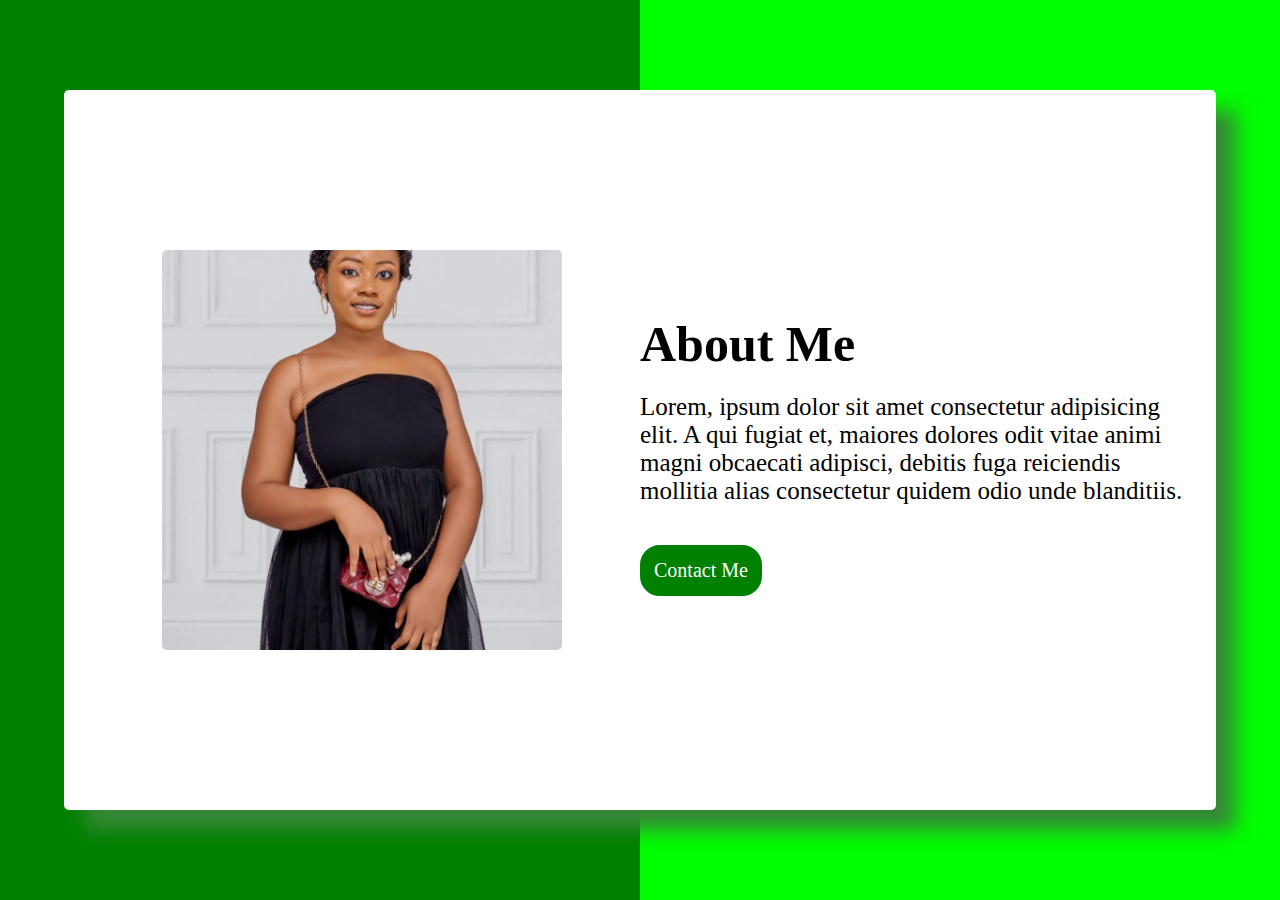
<file: abt.html>
<!DOCTYPE html>
<html lang="en">
<head>
    <meta charset="UTF-8">
    <meta http-equiv="X-UA-Compatible" content="IE=edge">
    <meta name="viewport" content="width=device-width, initial-scale=1.0">
    <link rel="stylesheet" href="./Asset/CSS/abt.css">
    <link rel="Shortcut icon" type="image/x" href="./Asset/IMAGE/bg.jpg">
    <title>About</title>
</head>
<body>
    <div class="wrapper">
        <div class="background-color">
            <div class="gb-1"></div>
            <div class="gb-2"></div>
        </div>
        <div class="about-container">
            <div class="image-container">
                <img src="./Asset/IMAGE/Ekah.jpg">
            </div>
            <div class="text-container">
                <h1>About Me</h1>
                <p>Lorem, ipsum dolor sit amet consectetur adipisicing elit. 
                    A qui fugiat et, maiores dolores odit vitae animi magni obcaecati 
                    adipisci, debitis fuga reiciendis mollitia alias consectetur quidem 
                    odio unde blanditiis.
                </p>
                <a href="./contact.html" target="_parent">Contact Me</a>
            </div>
        </div>
    </div>
</body>
</html>
</file>
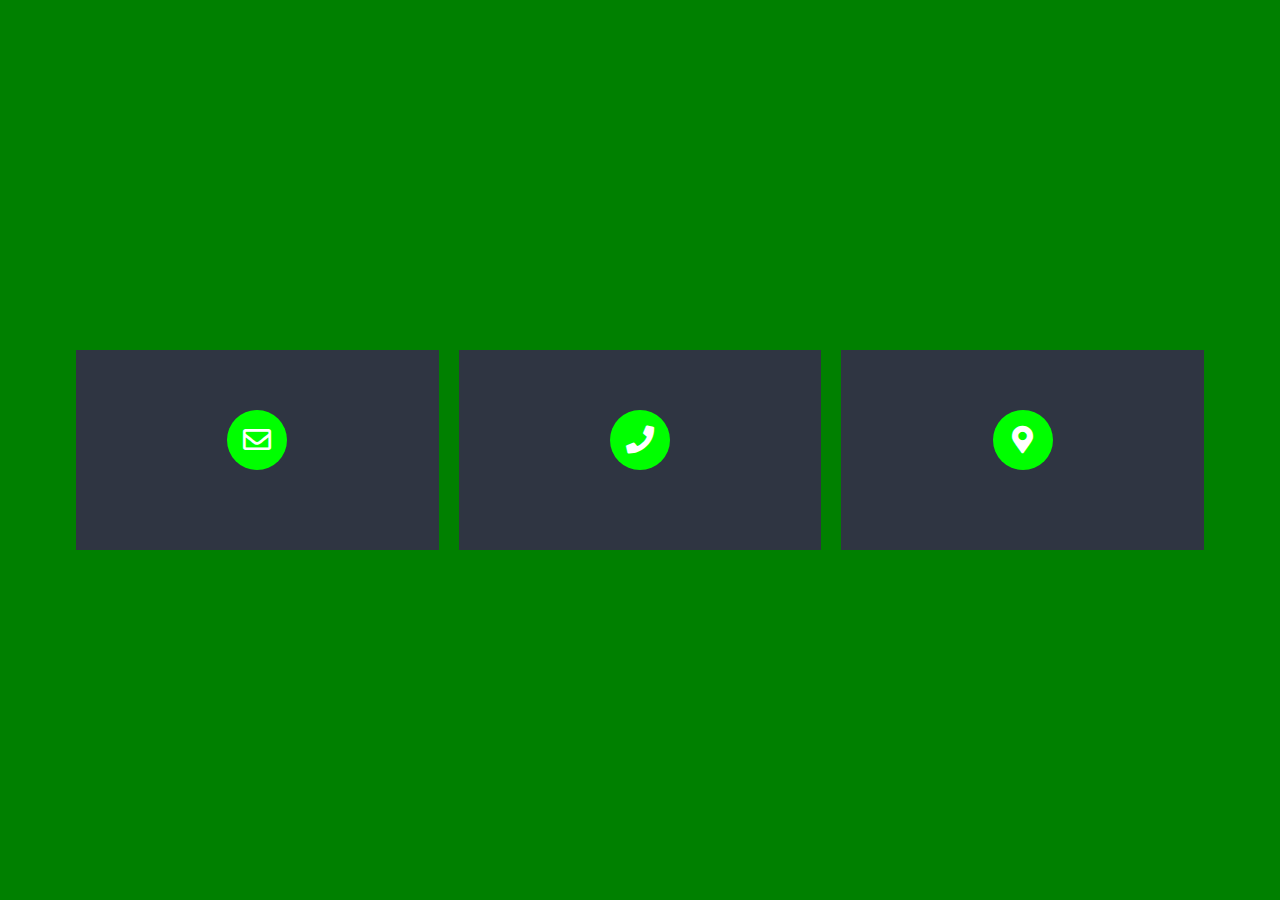
<file: contact.html>
<!DOCTYPE html>
<html lang="en" dir="ltr">
  <head>
    <meta charset="utf-8">
    <title>Contact</title>
    <meta name="viewport" content="width=device-width, initial-scale=1">
    <link rel="stylesheet" href="./Asset/CSS/contact.css">
    <link rel="stylesheet" href="https://cdnjs.cloudflare.com/ajax/libs/font-awesome/5.11.2/css/all.css">
    <link rel="Shortcut icon" type="image/x" href="./Asset/IMAGE/bg.jpg">
  </head>
  <body>
    <div class="contact-info">
      <div class="card">
        <i class="card-icon far fa-envelope"></i>
        <p>ekahly2021@gmail.com</p>
      </div>

      <div class="card">
        <i class="card-icon fas fa-phone"></i>
        <p>+2349157759926</p>
      </div>

      <div class="card">
        <i class="card-icon fas fa-map-marker-alt"></i>
        <p>Ikot Ntuen, Akwa Ibom State, Nigeria</p>
      </div>
    </div>
  </body>
</html>
</file>
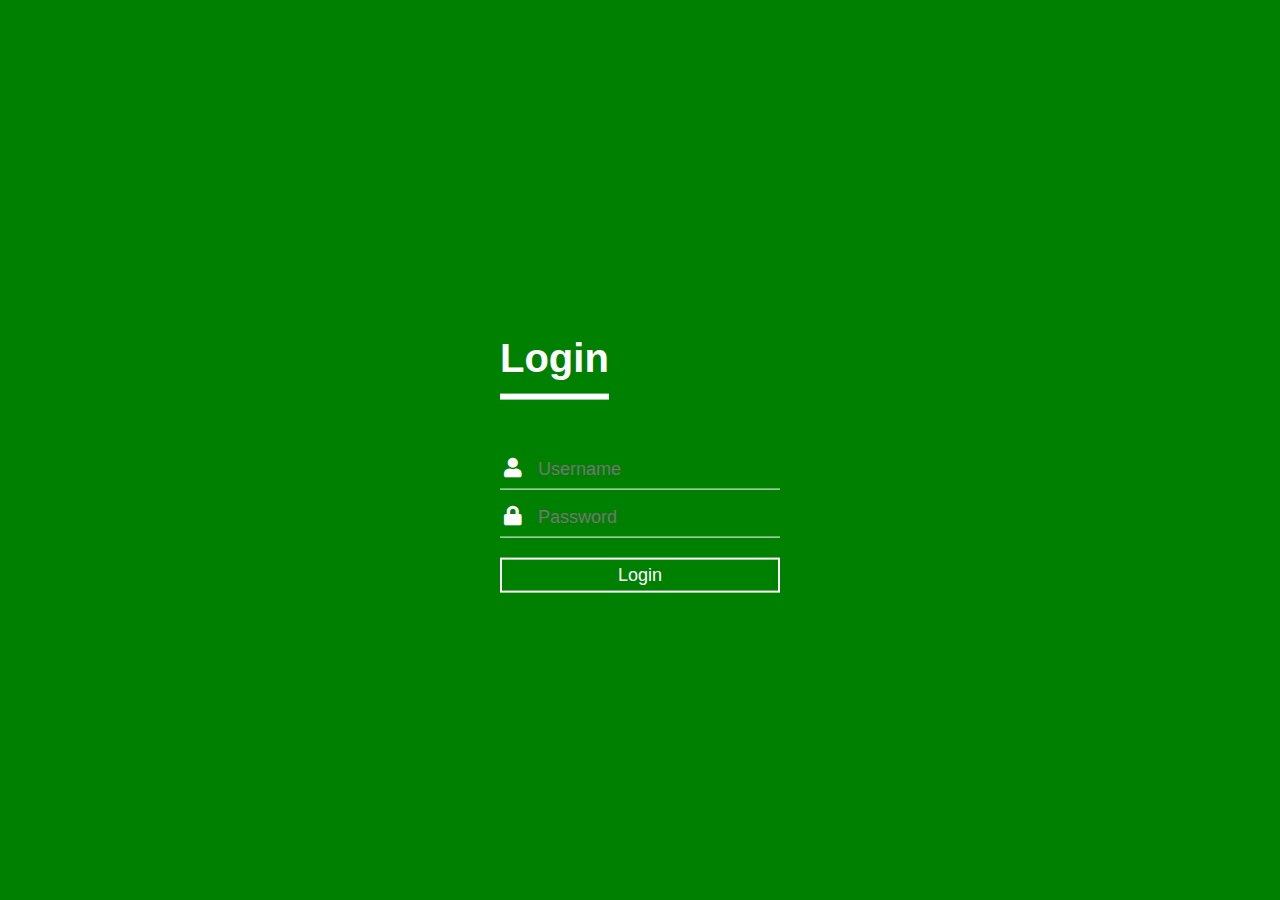
<file: login.html>
<!DOCTYPE html>
<html lang="en" dir="ltr">
  <head>
    <meta charset="utf-8">
    <title>Login Here</title>
    <link rel="stylesheet" href="./Asset/CSS/login.css">
  </head>
  <body>
<div class="login-box">
  <h1>Login</h1>
  <div class="textbox">
    <i class="fas fa-user"></i>
    <input type="text" placeholder="Username" required>
  </div>

  <div class="textbox">
    <i class="fas fa-lock"></i>
    <input type="password" placeholder="Password" required>
  </div>
  <a href="./index.html">
    <input type="button" class="btn" value="Login">
  </a>
  
</div>
  </body>
</html>
</file>
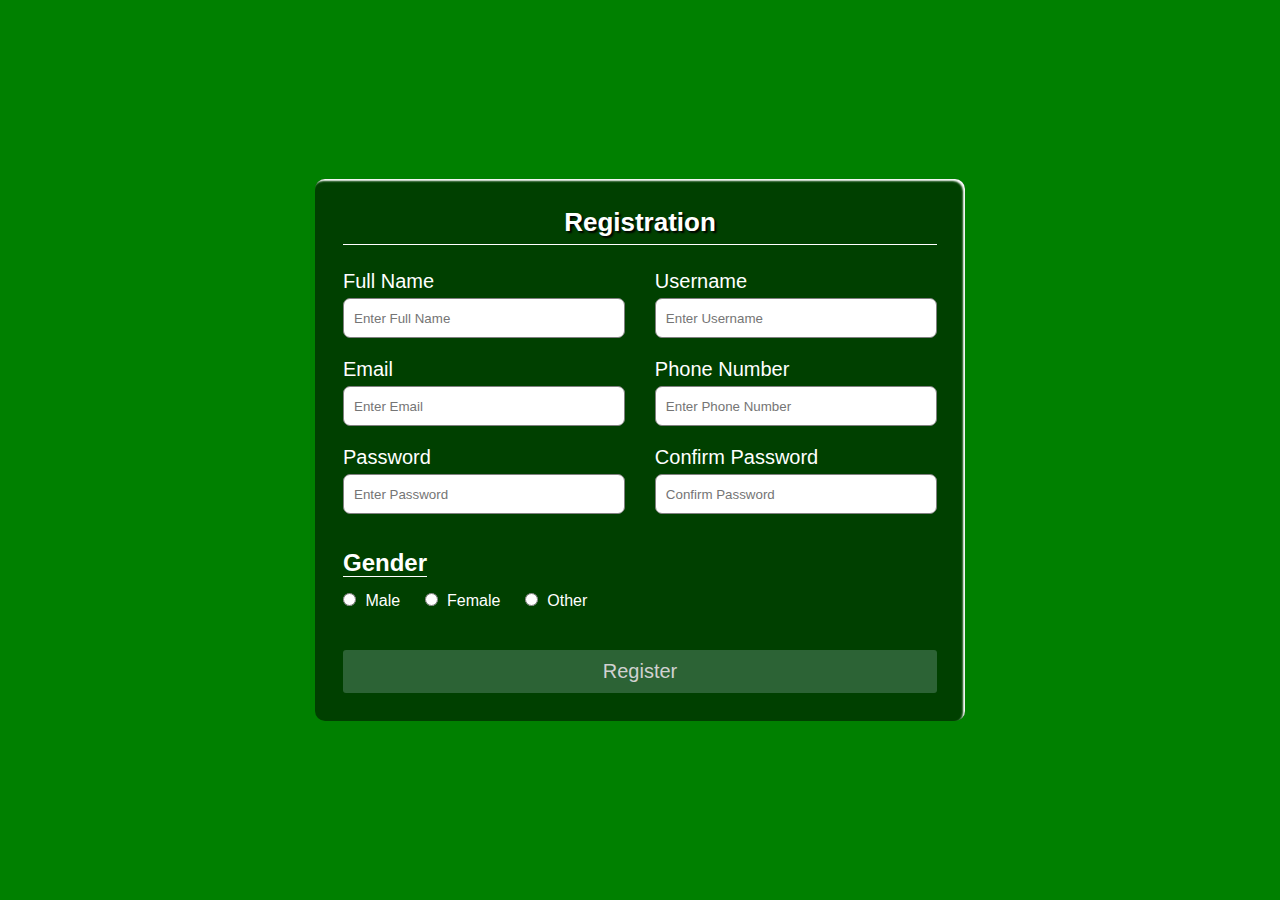
<file: register.html>
<!DOCTYPE html>
<html>
  <head>
    <meta charset="utf-8" />
    <title>Register Here</title>
    <meta name="viewport" content="width=device-width,
      initial-scale=1.0"/>
    <link rel="stylesheet" href="./Asset/CSS/register.css" />
    <link rel="Shortcut icon" type="image/x" href="./Asset/IMAGE/bg.jpg">
  </head>
  <body>
    <div class="container">
      <h1 class="form-title">Registration</h1>
      <form action="index.html">
        <div class="main-user-info">
          <div class="user-input-box">
            <label for="fullName">Full Name</label>
            <input type="text" id="fullName" name="fullName" placeholder="Enter Full Name" required/>
          </div>
          <div class="user-input-box">
            <label for="username">Username</label>
            <input type="text" id="username" name="username" placeholder="Enter Username" required/>
          </div>
          <div class="user-input-box">
            <label for="email">Email</label>
            <input type="email" id="email" name="email" placeholder="Enter Email" required/>
          </div>
          <div class="user-input-box">
            <label for="phoneNumber">Phone Number</label>
            <input type="text" id="phoneNumber" name="phoneNumber" placeholder="Enter Phone Number" required/>
          </div>
          <div class="user-input-box">
            <label for="password">Password</label>
            <input type="password" id="password" name="password" placeholder="Enter Password" required/>
          </div>
          <div class="user-input-box">
            <label for="confirmPassword">Confirm Password</label>
            <input type="password" id="confirmPassword" name="confirmPassword" placeholder="Confirm Password" required/>
          </div>
        </div>
        <div class="gender-details-box">
          <span class="gender-title">Gender</span>
          <div class="gender-category">
            <input type="radio" name="gender" id="male" required>
            <label for="male">Male</label>
            <input type="radio" name="gender" id="female" required>
            <label for="female">Female</label>
            <input type="radio" name="gender" id="other" required>
            <label for="other">Other</label>
          </div>
        </div>
        <div class="form-submit-btn">
          <input type="submit" value="Register">
        </div>
      </form>
    </div>
  </body>
</html>
</file>
<file: Asset/CSS/abt.css>
*{
    margin: 0;
    padding: 0;
    box-sizing: border-box;
}

.wrapper{
    position: relative;
    display: flex;
    justify-content: center;
    align-items: center;
}

.background-color{
    width: 100%;
    min-height: 100vh;
    display: flex;
}

.gb-1{
    flex: 1;
    background-color: green;
}

.gb-2{
    flex: 1;
    background-color: lime;
}

.about-container{
    width: 85%;
    min-height: 80vh;
    position: absolute;
    display: flex;
    justify-content: center;
    align-items: center;
    background-color: #fff;
    padding: 20px;
    border-radius: 5px;
    box-shadow: 20px 20px 20px rgb(54, 136, 54);
}

.image-container{
    flex: 1;
    display: flex;
    justify-content: center;
    align-items: center;
}

.image-container img{
    width: 500px;
    height: 500px;
    object-fit: cover;
    border-radius: 5px;
}

.text-container{
    flex: 1;
    display: flex;
    justify-content: center;
    align-items: flex-start;
    flex-direction: column;
}

.text-container h1{
    font-size: 50px;
    padding: 10px 0px;
}

.text-container p{
    font-size: 25px;
    padding: 10px 0px;
}

.text-container a{
    text-decoration: none;
    padding: 12px;
    border: 2px solid green;
    margin-top: 30px;
    background-color: green;
    color: #fff;
    font-size: 20px;
    border-radius: 20px;
    transition: .3s all ease-in-out;
}

.text-container a:hover{
    background-color: transparent;
    color: black;
    border: 2px solid green;
}

@media screen and (max-width: 1600px){
    .about-container{
        width: 90%;
    }
    .image-container img{
        width: 400px;
        height: 400px;
    }
    .text-container{
        font-size: 50px;
    }
}

@media screen and (max-width: 1100px){
    .about-container{
        flex-direction: column;
    }
    .text-container{
        align-items: center;
    }
}

@media screen and (max-width: 550px){
    .image-container img{
        width: 300px;
        height: 300px;
    }
    .text-container p{
        font-size: 20px;
    }
}
</file>
<file: Asset/CSS/contact.css>
*{
  margin: 0;
  padding: 0;
  font-family: "montserrat",sans-serif;
  box-sizing: border-box;
}
body{
  background: green;
  min-height: 100vh;
  display: flex;
  align-items: center;
  justify-content: center;
}
.contact-info{
  display: flex;
  width: 100%;
  max-width: 1200px;
  align-items: center;
  justify-content: center;
  padding: 0 20px;
}

.card{
  background: #2f3542;
  padding: 0 20px;
  margin: 0 10px;
  width: calc(33% - 20px);
  height: 200px;
  display: flex;
  flex-direction: column;
  justify-content: center;
  align-items: center;
  color: #fff;
  cursor: pointer;
}

.card-icon{
  font-size: 28px;
  background: lime;
  width: 60px;
  height: 60px;
  text-align: center;
  line-height: 60px !important;
  border-radius: 50%;
  transition: 0.3s linear;
}

.card:hover .card-icon{
  background: none;
  color: lime;
  transform: scale(1.6);
}

.card p{
  margin-top: 20px;
  font-weight: 300;
  letter-spacing: 2px;
  max-height: 0;
  opacity: 0;
  transition: 0.3s linear;
}

.card:hover p{
  max-height: 40px;
  opacity: 1;
}


@media screen and (max-width:800px) {
  .contact-info{
    flex-direction: column;
  }
  .card{
    width: 100%;
    max-width: 300px;
    margin: 10px 0;
  }
}
</file>
<file: Asset/CSS/register.css>
*{
    padding: 0;
    margin: 0;
    box-sizing: border-box;
    font-family: sans-serif;
}

body{
    display: flex;
    height: 100vh;
    justify-content: center;
    align-items: center;
    background: green;
    background-size: cover;
}

.container{
    width: 100%;
    max-width: 650px;
    background: rgba(0, 0, 0, 0.5);
    padding: 28px;
    margin: 0 28px;
    border-radius: 10px;
    box-shadow: inset -2px 2px 2px white;
}

.form-title{
    font-size: 26px;
    font-weight: 600;
    text-align: center;
    padding-bottom: 6px;
    color: white;
    text-shadow: 2px 2px 2px black;
    border-bottom: solid 1px white;
}

.main-user-info{
    display: flex;
    flex-wrap: wrap;
    justify-content: space-between;
    padding: 20px 0;
}

.user-input-box:nth-child(2n){
    justify-content: end;
}

.user-input-box{
    display: flex;
    flex-wrap: wrap;
    width: 50%;
    padding-bottom: 15px;
}

.user-input-box label{
    width: 95%;
    color: white;
    font-size: 20px;
    font-weight: 400;
    margin: 5px 0;
}

.user-input-box input{
    height: 40px;
    width: 95%;
    border-radius: 7px;
    outline: none;
    border: 1px solid grey;
    padding: 0 10px;
}

.gender-title{
    color:white;
    font-size: 24px;
    font-weight: 600;
    border-bottom: 1px solid white;
}

.gender-category{
    margin: 15px 0;
    color: white;
}

.gender-category label{
    padding: 0 20px 0 5px;
}

.gender-category label,
.gender-category input,
.form-submit-btn input{
    cursor: pointer;
}

.form-submit-btn{
    margin-top: 40px;
}

.form-submit-btn input{
    display: block;
    text-decoration: none;
    width: 100%;
    margin-top: 10px;
    font-size: 20px;
    padding: 10px;
    border:none;
    border-radius: 3px;
    color: rgb(209, 209, 209);
    background: rgba(63, 114, 76, 0.7);
}

.form-submit-btn input:hover{
    background: rgba(56, 204, 93, 0.7);
    color: rgb(255, 255, 255);
}

@media(max-width: 600px){
    .container{
        min-width: 280px;
    }

    .user-input-box{
        margin-bottom: 12px;
        width: 100%;
    }

    .user-input-box:nth-child(2n){
        justify-content: space-between;
    }

    .gender-category{
        display: flex;
        justify-content: space-between;
        width: 100%;
    }

    .main-user-info{
        max-height: 380px;
        overflow: auto;
    }

    .main-user-info::-webkit-scrollbar{
        width: 0;
    }
}
</file>
<file: Asset/CSS/login.css>
@import "https://use.fontawesome.com/releases/v5.5.0/css/all.css";
body{
  margin: 0;
  padding: 0;
  font-family: sans-serif;
  background: green;
  background-size: cover;
}
.login-box{
  width: 280px;
  position: absolute;
  top: 50%;
  left: 50%;
  transform: translate(-50%,-50%);
  color: white;
}
.login-box h1{
  float: left;
  font-size: 40px;
  border-bottom: 6px solid #fff;
  margin-bottom: 50px;
  padding: 13px 0;
}
.textbox{
  width: 100%;
  overflow: hidden;
  font-size: 20px;
  padding: 8px 0;
  margin: 8px 0;
  border-bottom: 1px solid #fff;
}
.textbox i{
  width: 26px;
  float: left;
  text-align: center;
}
.textbox input{
  border: none;
  outline: none;
  background: none;
  color: white;
  font-size: 18px;
  width: 80%;
  float: left;
  margin: 0 10px;
}
.btn{
  width: 100%;
  background: none;
  border: 2px solid #fff;
  color: white;
  padding: 5px;
  font-size: 18px;
  cursor: pointer;
  margin: 12px 0;
}
</file>
